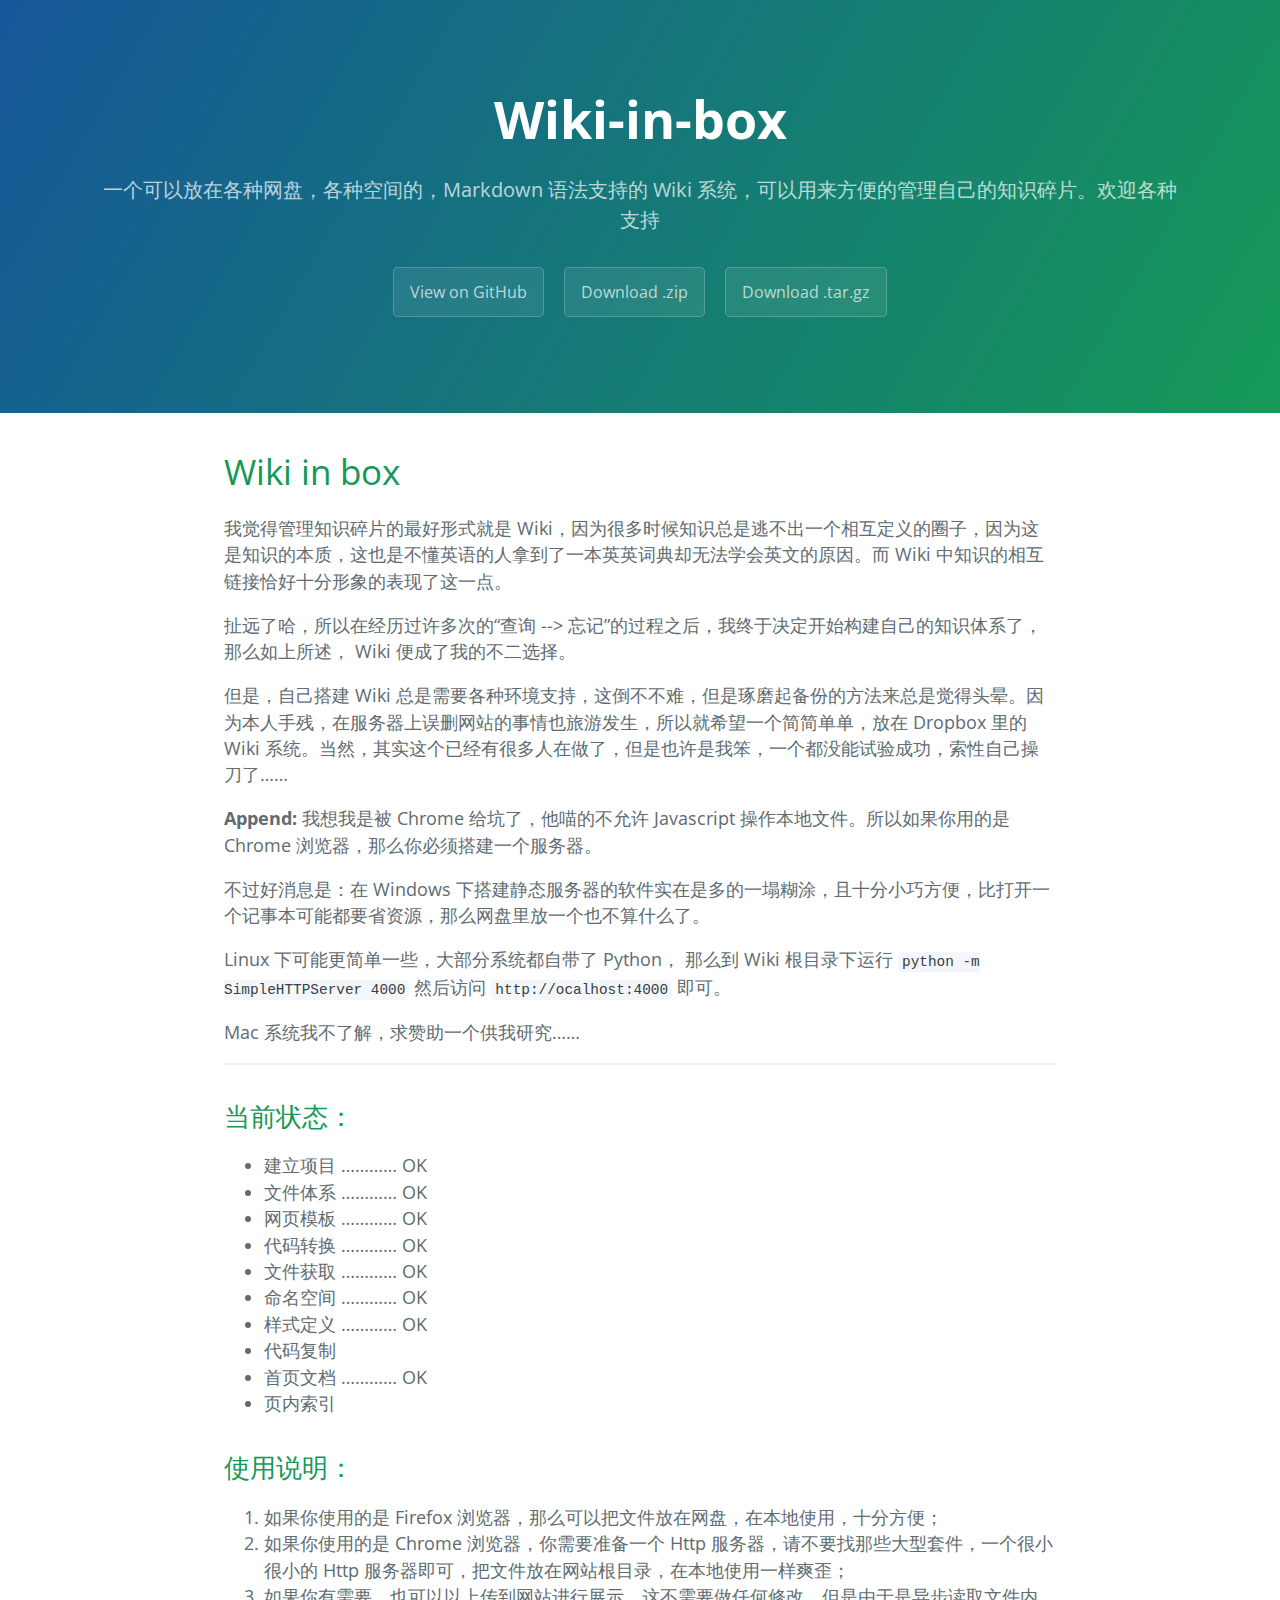
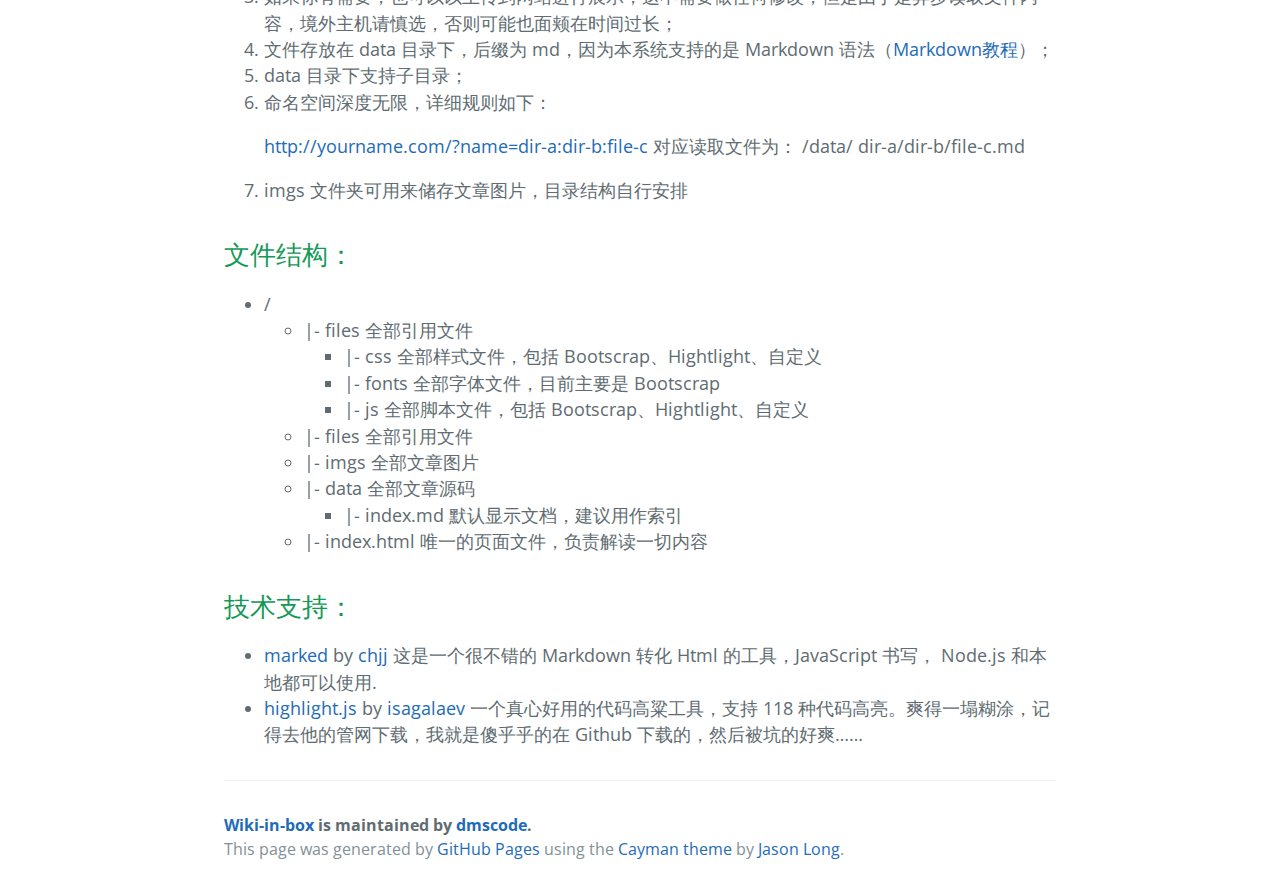
<file: index.html>
<!DOCTYPE html>
<html lang="en-us">
  <head>
    <meta charset="UTF-8">
    <title>Wiki-in-box by dmscode</title>
    <meta name="viewport" content="width=device-width, initial-scale=1">
    <link rel="stylesheet" type="text/css" href="stylesheets/normalize.css" media="screen">
    <link href='http://fonts.googleapis.com/css?family=Open+Sans:400,700' rel='stylesheet' type='text/css'>
    <link rel="stylesheet" type="text/css" href="stylesheets/stylesheet.css" media="screen">
    <link rel="stylesheet" type="text/css" href="stylesheets/github-light.css" media="screen">
  </head>
  <body>
    <section class="page-header">
      <h1 class="project-name">Wiki-in-box</h1>
      <h2 class="project-tagline">一个可以放在各种网盘，各种空间的，Markdown 语法支持的 Wiki 系统，可以用来方便的管理自己的知识碎片。欢迎各种支持</h2>
      <a href="https://github.com/dmscode/Wiki-in-box" class="btn">View on GitHub</a>
      <a href="https://github.com/dmscode/Wiki-in-box/zipball/master" class="btn">Download .zip</a>
      <a href="https://github.com/dmscode/Wiki-in-box/tarball/master" class="btn">Download .tar.gz</a>
    </section>

    <section class="main-content">
      <h1>
<a id="wiki-in-box" class="anchor" href="#wiki-in-box" aria-hidden="true"><span class="octicon octicon-link"></span></a>Wiki in box</h1>

<p>我觉得管理知识碎片的最好形式就是 Wiki，因为很多时候知识总是逃不出一个相互定义的圈子，因为这是知识的本质，这也是不懂英语的人拿到了一本英英词典却无法学会英文的原因。而 Wiki 中知识的相互链接恰好十分形象的表现了这一点。</p>

<p>扯远了哈，所以在经历过许多次的“查询 --&gt; 忘记”的过程之后，我终于决定开始构建自己的知识体系了，那么如上所述， Wiki 便成了我的不二选择。</p>

<p>但是，自己搭建 Wiki 总是需要各种环境支持，这倒不不难，但是琢磨起备份的方法来总是觉得头晕。因为本人手残，在服务器上误删网站的事情也旅游发生，所以就希望一个简简单单，放在 Dropbox 里的 Wiki 系统。当然，其实这个已经有很多人在做了，但是也许是我笨，一个都没能试验成功，索性自己操刀了……</p>

<p><strong>Append:</strong> 我想我是被 Chrome 给坑了，他喵的不允许 Javascript 操作本地文件。所以如果你用的是 Chrome 浏览器，那么你必须搭建一个服务器。</p>

<p>不过好消息是：在 Windows 下搭建静态服务器的软件实在是多的一塌糊涂，且十分小巧方便，比打开一个记事本可能都要省资源，那么网盘里放一个也不算什么了。</p>

<p>Linux 下可能更简单一些，大部分系统都自带了 Python， 那么到 Wiki 根目录下运行 <code>python -m SimpleHTTPServer 4000</code> 然后访问 <code>http://ocalhost:4000</code> 即可。</p>

<p>Mac 系统我不了解，求赞助一个供我研究……</p>

<hr>

<h2>
<a id="当前状态" class="anchor" href="#%E5%BD%93%E5%89%8D%E7%8A%B6%E6%80%81" aria-hidden="true"><span class="octicon octicon-link"></span></a>当前状态：</h2>

<ul>
<li>建立项目 ………… OK</li>
<li>文件体系 ………… OK</li>
<li>网页模板 ………… OK</li>
<li>代码转换 ………… OK</li>
<li>文件获取 ………… OK</li>
<li>命名空间 ………… OK</li>
<li>样式定义 ………… OK</li>
<li>代码复制</li>
<li>首页文档 ………… OK</li>
<li>页内索引</li>
</ul>

<h2>
<a id="使用说明" class="anchor" href="#%E4%BD%BF%E7%94%A8%E8%AF%B4%E6%98%8E" aria-hidden="true"><span class="octicon octicon-link"></span></a>使用说明：</h2>

<ol>
<li>如果你使用的是 Firefox 浏览器，那么可以把文件放在网盘，在本地使用，十分方便；</li>
<li>如果你使用的是 Chrome 浏览器，你需要准备一个 Http 服务器，请不要找那些大型套件，一个很小很小的 Http 服务器即可，把文件放在网站根目录，在本地使用一样爽歪；</li>
<li>如果你有需要，也可以以上传到网站进行展示，这不需要做任何修改，但是由于是异步读取文件内容，境外主机请慎选，否则可能也面颊在时间过长；</li>
<li>文件存放在 data 目录下，后缀为 md，因为本系统支持的是 Markdown 语法（<a href="http://wowubuntu.com/markdown/">Markdown教程</a>）；</li>
<li>data 目录下支持子目录；</li>
<li>
<p>命名空间深度无限，详细规则如下：</p>

<p><a href="http://yourname.com/?name=dir-a:dir-b:file-c">http://yourname.com/?name=dir-a:dir-b:file-c</a>
对应读取文件为：
/data/ dir-a/dir-b/file-c.md</p>
</li>
<li>imgs 文件夹可用来储存文章图片，目录结构自行安排</li>
</ol>

<h2>
<a id="文件结构" class="anchor" href="#%E6%96%87%E4%BB%B6%E7%BB%93%E6%9E%84" aria-hidden="true"><span class="octicon octicon-link"></span></a>文件结构：</h2>

<ul>
<li>/

<ul>
<li>  |- files            全部引用文件

<ul>
<li>  |- css          全部样式文件，包括 Bootscrap、Hightlight、自定义</li>
<li>  |- fonts        全部字体文件，目前主要是 Bootscrap</li>
<li>  |- js           全部脚本文件，包括 Bootscrap、Hightlight、自定义</li>
</ul>
</li>
<li>  |- files            全部引用文件</li>
<li>  |- imgs             全部文章图片</li>
<li>  |- data             全部文章源码

<ul>
<li>  |- index.md     默认显示文档，建议用作索引</li>
</ul>
</li>
<li>  |- index.html       唯一的页面文件，负责解读一切内容</li>
</ul>
</li>
</ul>

<h2>
<a id="技术支持" class="anchor" href="#%E6%8A%80%E6%9C%AF%E6%94%AF%E6%8C%81" aria-hidden="true"><span class="octicon octicon-link"></span></a>技术支持：</h2>

<ul>
<li>
<a href="https://github.com/chjj/marked">marked</a> by <a href="https://github.com/chjj">chjj</a> 这是一个很不错的 Markdown 转化 Html 的工具，JavaScript 书写， Node.js 和本地都可以使用.</li>
<li>
<a href="https://github.com/isagalaev/highlight.js">highlight.js</a> by <a href="https://github.com/isagalaev">isagalaev</a> 一个真心好用的代码高粱工具，支持 118 种代码高亮。爽得一塌糊涂，记得去他的管网下载，我就是傻乎乎的在 Github 下载的，然后被坑的好爽……</li>
</ul>

      <footer class="site-footer">
        <span class="site-footer-owner"><a href="https://github.com/dmscode/Wiki-in-box">Wiki-in-box</a> is maintained by <a href="https://github.com/dmscode">dmscode</a>.</span>

        <span class="site-footer-credits">This page was generated by <a href="https://pages.github.com">GitHub Pages</a> using the <a href="https://github.com/jasonlong/cayman-theme">Cayman theme</a> by <a href="https://twitter.com/jasonlong">Jason Long</a>.</span>
      </footer>

    </section>

  
  </body>
</html>
</file>
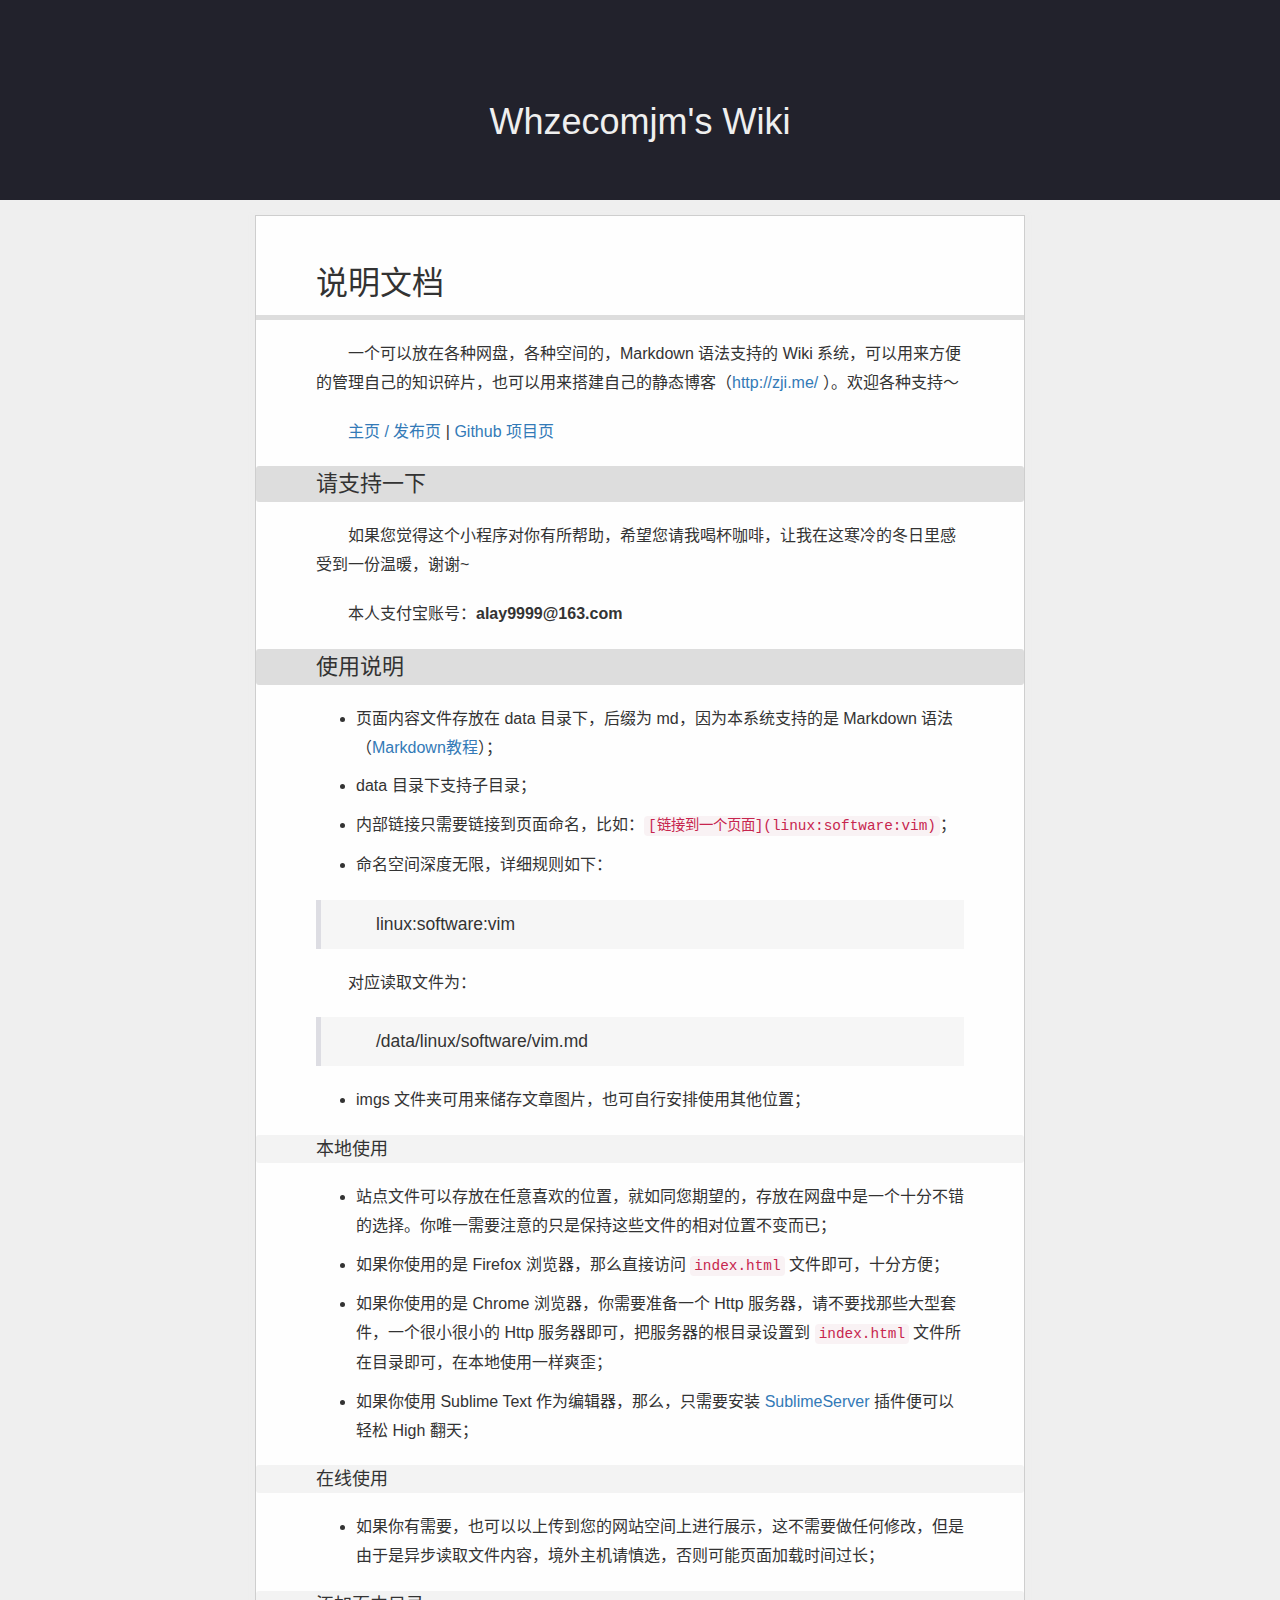
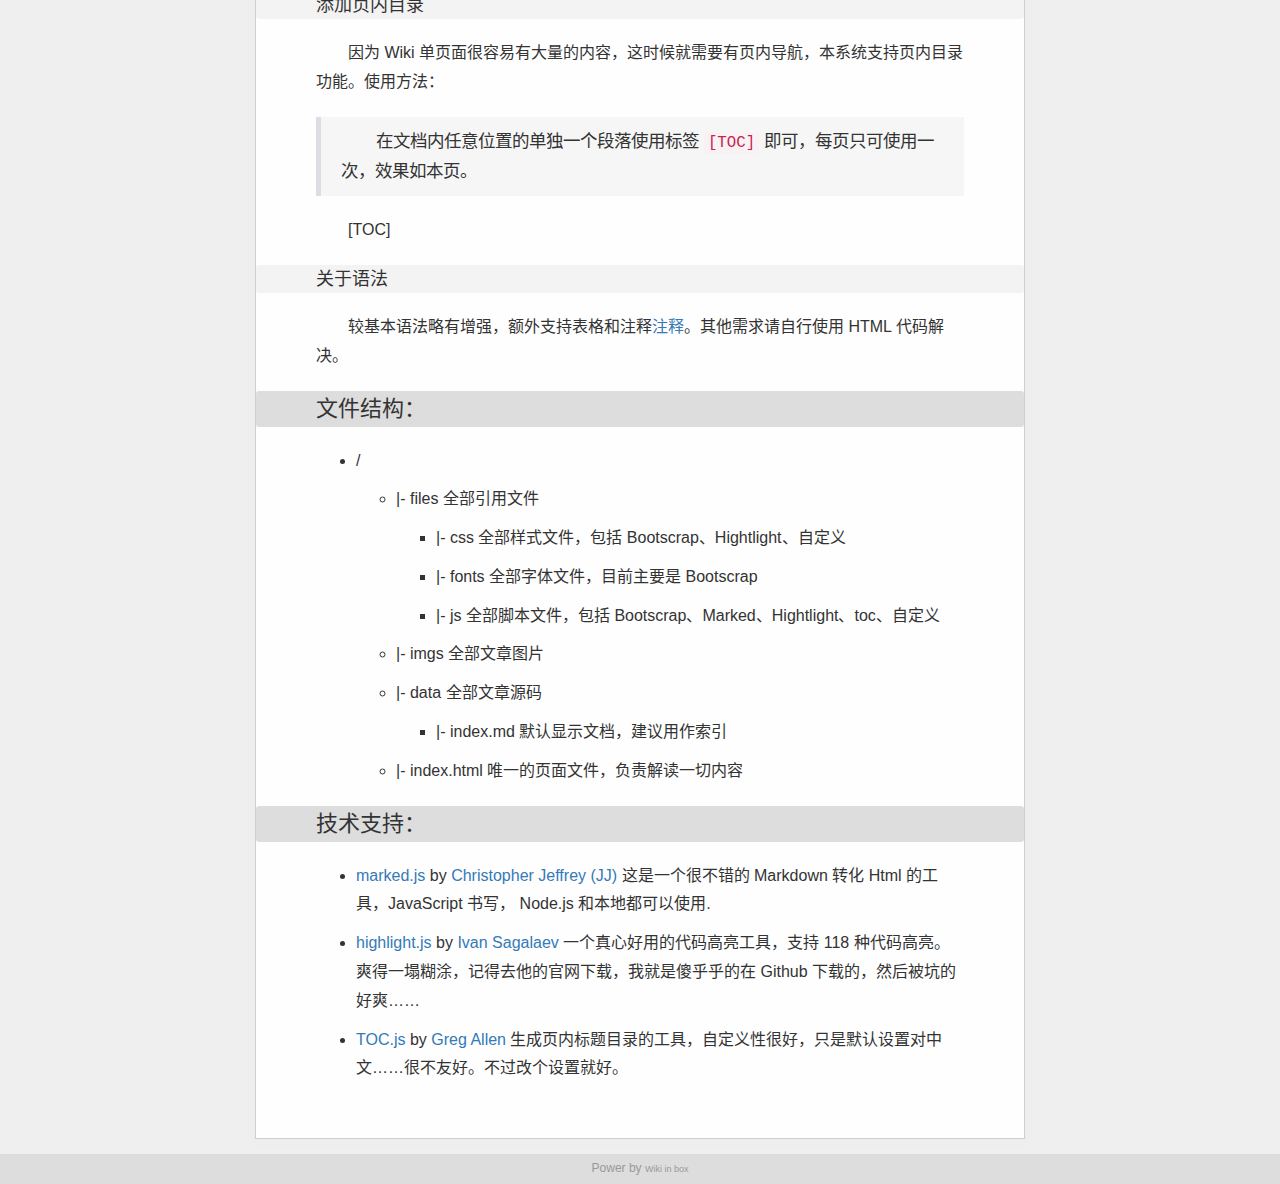
<file: latex.html>
<!DOCTYPE html>
<html lang="zh-CN">
	<head>
		<meta charset="utf-8">
		<meta http-equiv="X-UA-Compatible" content="IE=edge">
		<meta name="viewport" content="width=device-width, initial-scale=1">
		<title>Whzecomjm's Wiki</title>

		<!-- Bootstrap -->
		<link href="files/css/bootstrap.min.css" rel="stylesheet">
		<link href="files/css/rainbow.css" rel="stylesheet">
		<link href="files/css/main.css" rel="stylesheet">
		<!-- jQuery (necessary for Bootstrap's JavaScript plugins) -->
		<script src="files/js/jquery.min.js"></script>
		<script src="files/js/marked.js"></script>
		<script src="files/js/highlight.js"></script>
		<script>
			// 获取 get 参数的函数
			function QueryGET(TheName){      
				var urlt = window.location.href.split("?");
				if(!urlt[1]){}else{
					var clearurl = urlt[1].split("#");
					var gets = clearurl[0].split("&");
					for(var i=0;i<gets.length;i++){
						var get = gets[i].split("=");
						if(get[0] == TheName){
							var TheValue = get[1];
							break;
						}
					}
				}
				return TheValue;
			}
			function line_code(num){
				canvas = document.getElementById('line_num_canvas');
				if (canvas.getContext) {
					ctx = canvas.getContext('2d');
				}
				canvas.width = 70;
				canvas.height = 28;
				ctx.font = "16px Arial"; 
				// 设置对齐方式
				ctx.textAlign = "right";
				// 设置填充颜色
				ctx.fillStyle = "#888888"; 
				// 设置字体内容，以及在画布上的位置
				ctx.fillText(num, 65, 21);
				// 返回图像
				var image = new Image();
				return canvas.toDataURL("image/png");
			}
			$(document).ready(function(){
				// 运行代码高亮库
				hljs.initHighlightingOnLoad();
				// 设置 Markdown 转换时代码高亮函数
				marked.setOptions({
					highlight: function (code,lang) {
						return hljs.highlightAuto(code).value;
					}
				});
				var renderer = new marked.Renderer();
				renderer.image = function(href, title, text){
					return '<div class="img-box"><img src="'+href+'" alt="'+text+'" /></div>';
				};
				renderer.link = function(href, title, text){
					var reg = new RegExp("^[\\w\\-\\:]+$");
					if(reg.test(href)){
						return '<a href="latex.html?name='+href+'">'+text+'</a>';
					}else{
						return '<a href="'+href+'" target="_blank">'+text+'</a>';
					}
				};
				// 分析地址，获取源文件地址
				var dirurl="data";
				name = QueryGET("name");
				if(!name || name == undefined || name == "undefined"){
					dirurl += "/index";
				}else{
					subnames = name.split(":"); 
					for(i in subnames){
						dirurl += "/" +subnames[i];
					};
				}
				fileurl = dirurl + ".md";
				// 请求 Markdown 文件
				$.ajax({
					url:fileurl,
					async:true,
					dataType:"text",
					error:function(){
						$("#content").html('<h3>该页面还不存在哦～</h3>');
					},
					success:function(markdownString){
						// 将转换好的内容写入页面
						$("#content").html(function(){
							return marked(markdownString,{ renderer: renderer });
						});
						// 代码高亮加行号
						$('pre code').each(function(){
							var thecode = $(this).html().split('\n');
							var code = "";
							for(k in thecode){
								if(!thecode[k] && k == (thecode.length-1)){}else{
									m=k+1;
									code +='<div class="code-line"><div class="line-num" style="background:url('+line_code(Number(k)+1)+') top right no-repeat;"></div>'+thecode[k]+'</div>';
								}
							}
							$(this).html(code);
						});

						// 设置页面标题
						pagetitle=$("#content").find(":header:first").text();
						if(pagetitle != ""){
							$("title").text(pagetitle + " - Wiki in box");
						}
					}
				});
			});
		</script>
		<!-- HTML5 shim and Respond.js for IE8 support of HTML5 elements and media queries -->
		<!-- WARNING: Respond.js doesn't work if you view the page via file:// -->
		<!--[if lt IE 9]>
			<script src="http://cdn.bootcss.com/html5shiv/3.7.2/html5shiv.min.js"></script>
			<script src="http://cdn.bootcss.com/respond.js/1.4.2/respond.min.js"></script>
		<![endif]-->
	</head>
	<body>
		<div id="header">
			<a href="latex.html"><h1>Whzecomjm's Wiki</h1></a>
		</div> <!-- #header End -->
		<div id="main" class="container">
			<div class="row">
				<div class="col-md-8 col-md-offset-2">
					<div id="content">
						Loading……
					</div>
				</div>
			</div>
		</div><!-- #content End -->
		<div id="footer">
			Power by <a href="https://github.com/dmscode/Wiki-in-box">Wiki in box</a>
		</div> <!-- #footer End -->
		<div style="display:none">
			<canvas id="line_num_canvas"></canvas>
		</div>
		<!-- Include all compiled plugins (below), or include individual files as needed -->
		<script src="files/js/bootstrap.min.js"></script>
	</body>
<script type="text/x-mathjax-config">
      MathJax.Hub.Config({
        extensions: ["tex2jax.js"],
        jax: ["input/TeX", "output/HTML-CSS"],
        tex2jax: {
          inlineMath: [ ['$','$'], ["\\(","\\)"] ],
          displayMath: [ ['$$','$$'], ["\\[","\\]"] ],
          processEscapes: true
        },
        "HTML-CSS": { availableFonts: ["TeX"] ,scale: 90}
      });
</script>
<script 
type="text/javascript" src="http://cdn.mathjax.org/mathjax/latest/MathJax.js?config=TeX-AMS_HTML">
</script>
</html>
</file>
<file: stylesheets/stylesheet.css>
* {
  box-sizing: border-box; }

body {
  padding: 0;
  margin: 0;
  font-family: "Open Sans", "Helvetica Neue", Helvetica, Arial, sans-serif;
  font-size: 16px;
  line-height: 1.5;
  color: #606c71; }

a {
  color: #1e6bb8;
  text-decoration: none; }
  a:hover {
    text-decoration: underline; }

.btn {
  display: inline-block;
  margin-bottom: 1rem;
  color: rgba(255, 255, 255, 0.7);
  background-color: rgba(255, 255, 255, 0.08);
  border-color: rgba(255, 255, 255, 0.2);
  border-style: solid;
  border-width: 1px;
  border-radius: 0.3rem;
  transition: color 0.2s, background-color 0.2s, border-color 0.2s; }
  .btn + .btn {
    margin-left: 1rem; }

.btn:hover {
  color: rgba(255, 255, 255, 0.8);
  text-decoration: none;
  background-color: rgba(255, 255, 255, 0.2);
  border-color: rgba(255, 255, 255, 0.3); }

@media screen and (min-width: 64em) {
  .btn {
    padding: 0.75rem 1rem; } }

@media screen and (min-width: 42em) and (max-width: 64em) {
  .btn {
    padding: 0.6rem 0.9rem;
    font-size: 0.9rem; } }

@media screen and (max-width: 42em) {
  .btn {
    display: block;
    width: 100%;
    padding: 0.75rem;
    font-size: 0.9rem; }
    .btn + .btn {
      margin-top: 1rem;
      margin-left: 0; } }

.page-header {
  color: #fff;
  text-align: center;
  background-color: #159957;
  background-image: linear-gradient(120deg, #155799, #159957); }

@media screen and (min-width: 64em) {
  .page-header {
    padding: 5rem 6rem; } }

@media screen and (min-width: 42em) and (max-width: 64em) {
  .page-header {
    padding: 3rem 4rem; } }

@media screen and (max-width: 42em) {
  .page-header {
    padding: 2rem 1rem; } }

.project-name {
  margin-top: 0;
  margin-bottom: 0.1rem; }

@media screen and (min-width: 64em) {
  .project-name {
    font-size: 3.25rem; } }

@media screen and (min-width: 42em) and (max-width: 64em) {
  .project-name {
    font-size: 2.25rem; } }

@media screen and (max-width: 42em) {
  .project-name {
    font-size: 1.75rem; } }

.project-tagline {
  margin-bottom: 2rem;
  font-weight: normal;
  opacity: 0.7; }

@media screen and (min-width: 64em) {
  .project-tagline {
    font-size: 1.25rem; } }

@media screen and (min-width: 42em) and (max-width: 64em) {
  .project-tagline {
    font-size: 1.15rem; } }

@media screen and (max-width: 42em) {
  .project-tagline {
    font-size: 1rem; } }

.main-content :first-child {
  margin-top: 0; }
.main-content img {
  max-width: 100%; }
.main-content h1, .main-content h2, .main-content h3, .main-content h4, .main-content h5, .main-content h6 {
  margin-top: 2rem;
  margin-bottom: 1rem;
  font-weight: normal;
  color: #159957; }
.main-content p {
  margin-bottom: 1em; }
.main-content code {
  padding: 2px 4px;
  font-family: Consolas, "Liberation Mono", Menlo, Courier, monospace;
  font-size: 0.9rem;
  color: #383e41;
  background-color: #f3f6fa;
  border-radius: 0.3rem; }
.main-content pre {
  padding: 0.8rem;
  margin-top: 0;
  margin-bottom: 1rem;
  font: 1rem Consolas, "Liberation Mono", Menlo, Courier, monospace;
  color: #567482;
  word-wrap: normal;
  background-color: #f3f6fa;
  border: solid 1px #dce6f0;
  border-radius: 0.3rem; }
  .main-content pre > code {
    padding: 0;
    margin: 0;
    font-size: 0.9rem;
    color: #567482;
    word-break: normal;
    white-space: pre;
    background: transparent;
    border: 0; }
.main-content .highlight {
  margin-bottom: 1rem; }
  .main-content .highlight pre {
    margin-bottom: 0;
    word-break: normal; }
.main-content .highlight pre, .main-content pre {
  padding: 0.8rem;
  overflow: auto;
  font-size: 0.9rem;
  line-height: 1.45;
  border-radius: 0.3rem; }
.main-content pre code, .main-content pre tt {
  display: inline;
  max-width: initial;
  padding: 0;
  margin: 0;
  overflow: initial;
  line-height: inherit;
  word-wrap: normal;
  background-color: transparent;
  border: 0; }
  .main-content pre code:before, .main-content pre code:after, .main-content pre tt:before, .main-content pre tt:after {
    content: normal; }
.main-content ul, .main-content ol {
  margin-top: 0; }
.main-content blockquote {
  padding: 0 1rem;
  margin-left: 0;
  color: #819198;
  border-left: 0.3rem solid #dce6f0; }
  .main-content blockquote > :first-child {
    margin-top: 0; }
  .main-content blockquote > :last-child {
    margin-bottom: 0; }
.main-content table {
  display: block;
  width: 100%;
  overflow: auto;
  word-break: normal;
  word-break: keep-all; }
  .main-content table th {
    font-weight: bold; }
  .main-content table th, .main-content table td {
    padding: 0.5rem 1rem;
    border: 1px solid #e9ebec; }
.main-content dl {
  padding: 0; }
  .main-content dl dt {
    padding: 0;
    margin-top: 1rem;
    font-size: 1rem;
    font-weight: bold; }
  .main-content dl dd {
    padding: 0;
    margin-bottom: 1rem; }
.main-content hr {
  height: 2px;
  padding: 0;
  margin: 1rem 0;
  background-color: #eff0f1;
  border: 0; }

@media screen and (min-width: 64em) {
  .main-content {
    max-width: 64rem;
    padding: 2rem 6rem;
    margin: 0 auto;
    font-size: 1.1rem; } }

@media screen and (min-width: 42em) and (max-width: 64em) {
  .main-content {
    padding: 2rem 4rem;
    font-size: 1.1rem; } }

@media screen and (max-width: 42em) {
  .main-content {
    padding: 2rem 1rem;
    font-size: 1rem; } }

.site-footer {
  padding-top: 2rem;
  margin-top: 2rem;
  border-top: solid 1px #eff0f1; }

.site-footer-owner {
  display: block;
  font-weight: bold; }

.site-footer-credits {
  color: #819198; }

@media screen and (min-width: 64em) {
  .site-footer {
    font-size: 1rem; } }

@media screen and (min-width: 42em) and (max-width: 64em) {
  .site-footer {
    font-size: 1rem; } }

@media screen and (max-width: 42em) {
  .site-footer {
    font-size: 0.9rem; } }
</file>
<file: stylesheets/github-light.css>
/*
   Copyright 2014 GitHub Inc.

   Licensed under the Apache License, Version 2.0 (the "License");
   you may not use this file except in compliance with the License.
   You may obtain a copy of the License at

       http://www.apache.org/licenses/LICENSE-2.0

   Unless required by applicable law or agreed to in writing, software
   distributed under the License is distributed on an "AS IS" BASIS,
   WITHOUT WARRANTIES OR CONDITIONS OF ANY KIND, either express or implied.
   See the License for the specific language governing permissions and
   limitations under the License.

*/

.pl-c /* comment */ {
  color: #969896;
}

.pl-c1      /* constant, markup.raw, meta.diff.header, meta.module-reference, meta.property-name, support, support.constant, support.variable, variable.other.constant */,
.pl-s .pl-v /* string variable */ {
  color: #0086b3;
}

.pl-e  /* entity */,
.pl-en /* entity.name */ {
  color: #795da3;
}

.pl-s .pl-s1 /* string source */,
.pl-smi      /* storage.modifier.import, storage.modifier.package, storage.type.java, variable.other, variable.parameter.function */ {
  color: #333;
}

.pl-ent /* entity.name.tag */ {
  color: #63a35c;
}

.pl-k /* keyword, storage, storage.type */ {
  color: #a71d5d;
}

.pl-pds              /* punctuation.definition.string, string.regexp.character-class */,
.pl-s                /* string */,
.pl-s .pl-pse .pl-s1 /* string punctuation.section.embedded source */,
.pl-sr               /* string.regexp */,
.pl-sr .pl-cce       /* string.regexp constant.character.escape */,
.pl-sr .pl-sra       /* string.regexp string.regexp.arbitrary-repitition */,
.pl-sr .pl-sre       /* string.regexp source.ruby.embedded */ {
  color: #183691;
}

.pl-v /* variable */ {
  color: #ed6a43;
}

.pl-id /* invalid.deprecated */ {
  color: #b52a1d;
}

.pl-ii /* invalid.illegal */ {
  background-color: #b52a1d;
  color: #f8f8f8;
}

.pl-sr .pl-cce /* string.regexp constant.character.escape */ {
  color: #63a35c;
  font-weight: bold;
}

.pl-ml /* markup.list */ {
  color: #693a17;
}

.pl-mh        /* markup.heading */,
.pl-mh .pl-en /* markup.heading entity.name */,
.pl-ms        /* meta.separator */ {
  color: #1d3e81;
  font-weight: bold;
}

.pl-mq /* markup.quote */ {
  color: #008080;
}

.pl-mi /* markup.italic */ {
  color: #333;
  font-style: italic;
}

.pl-mb /* markup.bold */ {
  color: #333;
  font-weight: bold;
}

.pl-md /* markup.deleted, meta.diff.header.from-file */ {
  background-color: #ffecec;
  color: #bd2c00;
}

.pl-mi1 /* markup.inserted, meta.diff.header.to-file */ {
  background-color: #eaffea;
  color: #55a532;
}

.pl-mdr /* meta.diff.range */ {
  color: #795da3;
  font-weight: bold;
}

.pl-mo /* meta.output */ {
  color: #1d3e81;
}
</file>
<file: files/css/rainbow.css>
/*

Style with support for rainbow parens

*/

.hljs {
  display: block;
  overflow-x: auto;
  padding: 0.5em;
  background: #474949;
  color: #d1d9e1;
  -webkit-text-size-adjust: none;
}


.hljs-body,
.hljs-collection {
   color: #d1d9e1;
}

.hljs-comment,
.diff .hljs-header,
.hljs-doctype,
.lisp .hljs-string,
.hljs-javadoc {
  color: #969896;
  font-style: italic;
}

.hljs-keyword,
.clojure .hljs-attribute,
.hljs-winutils,
.javascript .hljs-title,
.hljs-addition,
.css .hljs-tag {
  color: #cc99cc;
}

.hljs-number { color: #f99157; }

.hljs-command,
.hljs-string,
.hljs-tag .hljs-value,
.hljs-phpdoc,
.hljs-dartdoc,
.tex .hljs-formula,
.hljs-regexp,
.hljs-hexcolor {
  color: #8abeb7;
}

.hljs-title,
.hljs-localvars,
.hljs-function .hljs-title,
.hljs-chunk,
.hljs-decorator,
.hljs-built_in,
.hljs-identifier {
  color: #b5bd68;
}

.hljs-class .hljs-keyword {
  color: #f2777a;
}

.hljs-variable,
.smalltalk .hljs-number,
.hljs-constant,
.hljs-class .hljs-title,
.hljs-parent,
.haskell .hljs-label,
.hljs-id,
.hljs-name {
   color: #ffcc66;
}

.hljs-tag .hljs-title,
.hljs-rule .hljs-property,
.django .hljs-tag .hljs-keyword {
  font-weight: bold;
}

.hljs-attribute {
  color: #81a2be;
}

.hljs-preprocessor,
.hljs-pragma,
.hljs-pi,
.hljs-shebang,
.hljs-symbol,
.hljs-symbol .hljs-string,
.diff .hljs-change,
.hljs-special,
.hljs-attr_selector,
.hljs-important,
.hljs-subst,
.hljs-cdata {
  color: #f99157;
}

.hljs-deletion {
  color: #dc322f;
}

.tex .hljs-formula {
  background: #eee8d5;
}
</file>
<file: files/css/main.css>
/*为什么在写之前还有一点小激动呢？*/
* {
	font-family: 'Consolas', 'lucida grande', 'lucida sans unicode', lucida, helvetica, 'Hiragino Sans GB', 'Microsoft YaHei', 'WenQuanYi Micro Hei', sans-serif;
}
html,
body {
	font-size: 16px;
	line-height: 1.8em;
	margin: 0;
	background: #efefef;
}
a {
	text-decoration: none;
}
a:hover {
	text-decoration: none;
	color: #f92672;
}
body > #header {
	overflow: hidden;
	width: 100%;
	height: 200px;
	padding-top: 80px;
	color: #efefef;
	background: #22222c;
}
body > #header a {
	color: #efefef;
}
body > #header h1 {
	line-height: 84px;
	margin: 0;
	text-align: center;
}
body > #main {
	padding: 15px 0;
}
body > #main #content {
	min-height: 480px;
	padding: 35px 60px;
	border: 1px solid #cecece;
	background: #fefefe;
	-webkit-box-shadow: 0 2px 3px 5px #eee;
	-moz-box-shadow: 0 2px 3px 5px #eee;
	box-shadow: 0 2px 3px 5px #eee;
}
body > #footer {
	font-size: .75em;
	line-height: 2.4em;
	width: 100%;
	text-align: center;
	color: #999;
	background: #ddd;
}
body > #footer a {
	font-size: .75em;
	color: #999;
}
/*内容样式*/
body > #main #content p {
	margin: 0 0 20px;
	text-indent:2em;
}
body > #main #content h1 {
	font-size: 32px;
	line-height: 2em;
	margin: 0 -60px 20px;
	padding: 0 60px;
	border-bottom: 5px solid #ddd;
}
body > #main #content h2 {
	font-size: 22px;
	line-height: 36px;
	margin: 0 -60px 20px;
	padding: 0 60px;
	-webkit-border-radius: 3px;
	-moz-border-radius: 3px;
	border-radius: 3px;
	background-color: #DDD;
	color: #333;
}
body > #main #content h3 {
	font-size: 18px;
	line-height: 28px;
	margin: 0 -60px 20px;
	padding: 0 60px;
	-webkit-border-radius: 3px;
	-moz-border-radius: 3px;
	border-radius: 3px;
	background-color: #F3F3F3;
}
body > #main #content h4 {
	font-size: 18px;
	line-height: 1.8em;
	margin: 0 0 20px;
	border-bottom: 2px solid #ddd;
}
body > #main #content h5 {
	font-size: 18px;
	font-weight: bold;
	line-height: 1.8em;
	margin: 0 0 20px;
	color: #666;
}
body > #main #content h6 {
	font-size: 18px;
	font-weight: bold;
	line-height: 1.6em;
	margin: 0 0 20px;
	color: #999;
}
body > #main #content ul,
body > #main #content ol {
	margin: 0 0 20px;
}
body > #main #content ul ul,
body > #main #content ol ul,
body > #main #content ul ol,
body > #main #content ol ol {
	margin: 10px 0;
}
body > #main #content ul li,
body > #main #content ol li {
	margin: 0 0 10px;
}
pre {
	display: block;
	overflow-x: auto;
	margin: 0 -60px 20px;
	padding: 0 60px;
	word-wrap: break-word;
	word-break: normal;
	color: #f8f8f2;
	background: #23241f;
	-webkit-text-size-adjust: none;
}
pre code {
	font-size: 16px;
	display: block;
	margin: 0;
	padding: 15px 15px;
	border-left: 2px solid #666;
}
pre code .code-line {
	position: relative;
	min-height: 1.8em;
}
pre code .code-line .line-num {
	position: absolute;
	left: -77px;
	width: 60px;
	height: 100%;
	padding: 0 5px;
	text-align: right;
	color: #666;
}
body > #main #content .img-box {
	margin: 0 -60px 20px;
	padding: 0;
}
body > #main #content .img-box img {
	display: block;
	max-width: 100%;
	margin: 0 auto;
	padding: 0;
}
body > #main #content blockquote,
body > #main #content blockquote > blockquote>blockquote,
body > #main #content blockquote > blockquote > blockquote > blockquote>blockquote {
	margin: 0 0 20px;
	border-left: 5px solid #dddde3;
	background: #f6f6f6;
}
body > #main #content blockquote > blockquote,
body > #main #content blockquote > blockquote > blockquote>blockquote {
	background: #fff;
}
body > #main #content blockquote *:last-child {
	margin-bottom: 0;
}
body > #main #content table {
	margin: 0 auto 20px;
	border: 2px solid #ddd;
}
body > #main #content table td,
body > #main #content table th {
	padding: 5px 10px;
	border: 1px solid #ddd;
}
body > #main #content table th {
	background-color: #efefef;
}
#toc-box {
	position: fixed;
	z-index: 10;
	bottom: 0;
	left: center;
	max-height: 80%;
	margin: 0 -35px;
	padding: 10px 35px 0;
	border-top: 1px solid rgba(255,255,255,.3);
	border-right: 1px solid rgba(255,255,255,.3);
	-webkit-border-radius: 6px 6px 0 0;
	-moz-border-radius: 6px 6px 0 0;
	border-radius: 6px 6px 0 0;
	background-color: #22222c;
	-webkit-box-shadow: 0 -2px 12px #333;
	box-shadow: 0 -2px 12px #333;
}
#toc-box .menu {
	font-size: 20px;
	line-height: 50px;
	position: absolute;
	top: -30px;
	left: 50%;
	width: 60px;
	height: 60px;
	margin-left: -30px;
	cursor: pointer;
	text-align: center;
	color: #ddd;
	-webkit-border-radius: 40px;
	-moz-border-radius: 40px;
	border-radius: 40px;
	background-color: #22222c;
}
#toc-box .menu:before {
	position: absolute;
	z-index: -10;
	top: 0;
	left: 0;
	width: 60px;
	height: 60px;
	content: ' ';
	-webkit-border-radius: 40px;
	-moz-border-radius: 40px;
	border-radius: 40px;
	background-color: #22222c;
	-webkit-box-shadow: 0 -2px 12px #333;
	box-shadow: 0 -2px 12px #333;
}
#toc {
	position: relative;
	z-index: 100;
	display: none;
	overflow-y: auto;
	margin: 0 -25px;
	padding: 10px 25px 0;
	border-top: 1px solid #333;
	border-right: 1px solid #333;
	-webkit-border-radius: 6px 6px 0 0;
	-moz-border-radius: 6px 6px 0 0;
	border-radius: 6px 6px 0 0;
	background-color: #fff;
	-webkit-box-shadow: 0 2px 3px #999 inset;
	box-shadow: 0 2px 3px #999 inset;
}
#toc ul {
	margin: 0;
	padding: 0;
	list-style: none;
}
#toc li {
	word-wrap: break-word;
	word-break: normal;
	border-bottom: 1px dashed #ddd;
}
#toc li:last-child {
	border: none;
}
#toc a {
	display: block;
	text-decoration: none;
}
#toc .toc-h2 {
	padding-left: 30px;
}
#toc .toc-h3 {
	padding-left: 60px;
}
#toc .toc-h4 {
	padding-left: 90px;
}
#toc .toc-h5 {
	padding-left: 120px;
}
#toc .toc-h6 {
	padding-left: 150px;
}
#toc .toc-active {
	background-color: #f92672;
}
#toc .toc-active a {
	color: #fff;
}
</file>
